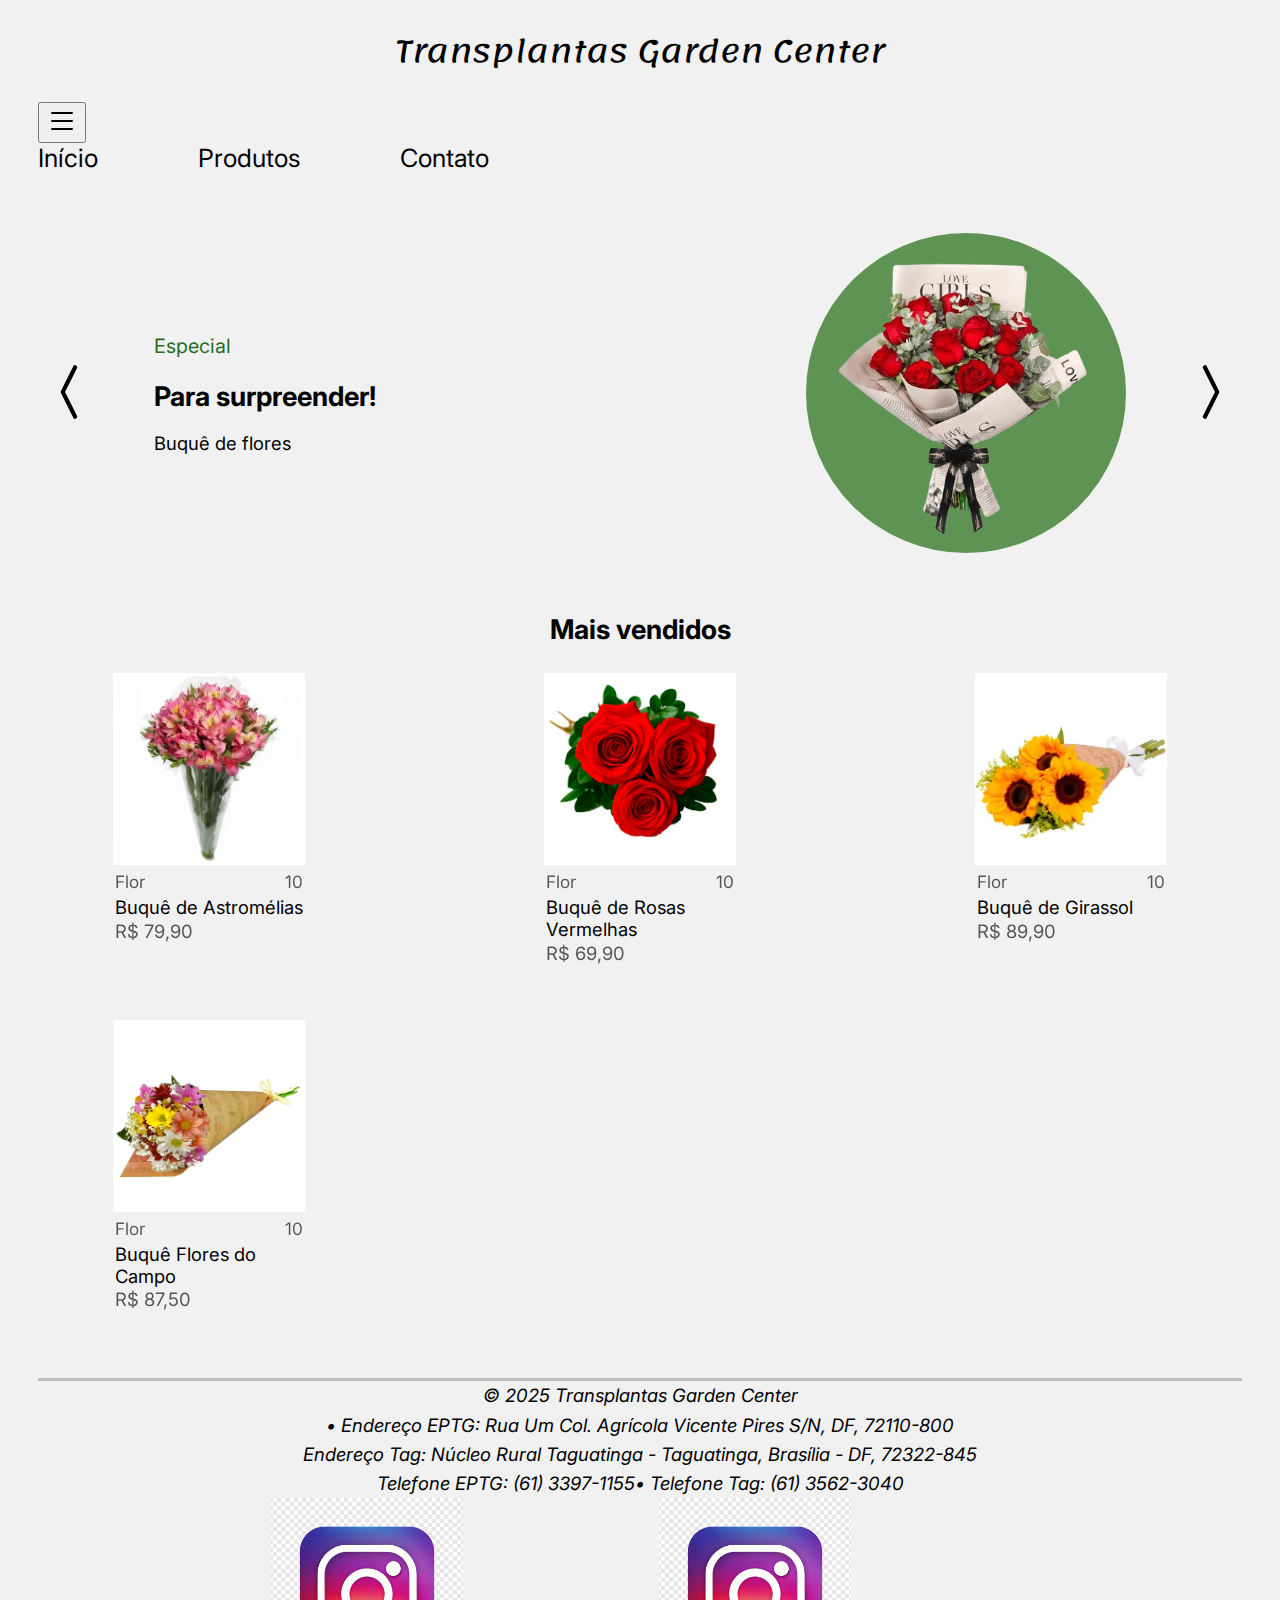
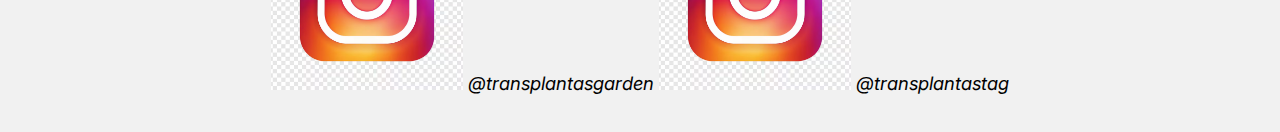
<file: index.html>
<!DOCTYPE html>
<html lang="pt-BR">
    <head>
        <meta charset="UTF-8">
        <meta name="viewport" content="width=device-width, initial-scale=1.0">
        <link rel="icon" href="img/logo.png">
        <title>Transplantas Garden Center</title>
        <link rel="preconnect" href="https://fonts.googleapis.com">
        <link rel="preconnect" href="https://fonts.gstatic.com" crossorigin>
        <link href="https://fonts.googleapis.com/css2?family=Inter:ital,opsz,wght@0,14..32,100..900;1,14..32,100..900&family=Lemonada:wght@300..700&display=swap" rel="stylesheet">
        <link rel="stylesheet" href="estilo/style.css">
    </head>

    <body>
        <div id="header-container"></div>
    <main>

        <section class="especial">
            <button id="backward_special" aria-label="backward special section">
                <svg xmlns="http://www.w3.org/2000/svg" width="66" height="66" fill="currentColor" class="bi-chevron-compact-left" viewBox="0 0 16 16">
                <path fill-rule="evenodd" d="M9.224 1.553a.5.5 0 0 1 .223.67L6.56 8l2.888 5.776a.5.5 0 1 1-.894.448l-3-6a.5.5 0 0 1 0-.448l3-6a.5.5 0 0 1 .67-.223"/>
                </svg>
            </button>
            
            <div class="smaller_div">
                <p class="emphasis">Especial</p>
                <h2>Para surpreender!</h2>
                <p id="especial_desc">Buquê de flores</p>
            </div>
            <div class="circle">
                <img src="img/rosasvermelhasjornal-removebg.png" alt="Buquê de Rosas Vermelhas - Amor no Jornal" id="especial_img">
            </div>
            <button id="forward_special" aria-label="forward special section">
                <svg xmlns="http://www.w3.org/2000/svg" width="66" height="66" fill="currentColor" class="bi-chevron-compact-right" viewBox="0 0 16 16">
                <path fill-rule="evenodd" d="M6.776 1.553a.5.5 0 0 1 .671.223l3 6a.5.5 0 0 1 0 .448l-3 6a.5.5 0 1 1-.894-.448L9.44 8 6.553 2.224a.5.5 0 0 1 .223-.671"/>
                </svg>
            </button>
            
        </section>
        <section class="mais-vendidos">
            <h2>Mais vendidos</h2>
        <div class="grid" id="mais_vendidos">
            <div class="produto">
                <img src="img/astromelias.webp" alt="Buquê de Astromélias">
                <div class="flex">
                    <p>Flor</p>
                    <p>10</p>
                </div>
                <p>Buquê de Astromélias</p>
                <p class="transparent">R$ 79,90</p>
            </div>
            <div class="produto">
                <img src="img/rosasvermelhas.webp" alt="Buquê de Rosas Vermelhas">
                <div class="flex">
                    <p>Flor</p>
                    <p>10</p>
                </div>
                <p>Buquê de Rosas Vermelhas</p>
                <p class="transparent">R$ 69,90</p>
            </div>
            <div class="produto">
                <img src="img/girassol.webp" alt="Buquê de Girassol">
                <div class="flex">
                    <p>Flor</p>
                    <p>10</p>
                </div>
                <p>Buquê de Girassol</p>
                <p class="transparent">R$ 89,90</p>
            </div>
            <div class="produto">
                <img src="img/floresdocampo.webp" alt="Flores do Campo">
                <div class="flex">
                    <p>Flor</p>
                    <p>10</p>
                </div>
                <p>Buquê Flores do Campo</p>
                <p class="transparent">R$ 87,50</p>
            </div>
        </div>
    </section>
    </main>
    
    <div id="footer-container"></div>

<script src="interatividade/script.js"></script>
<script src="interatividade/componentes.js"></script>
<script>

    async function carregarPagina() {
        await Promise.all([
            carregarComponente('componentes/header.html', '#header-container'),
            carregarComponente('componentes/footer.html', '#footer-container')
        ]);
    
        inicializarScripts();
    }
    
    carregarPagina();
</script>
</body>
</html>
</file>
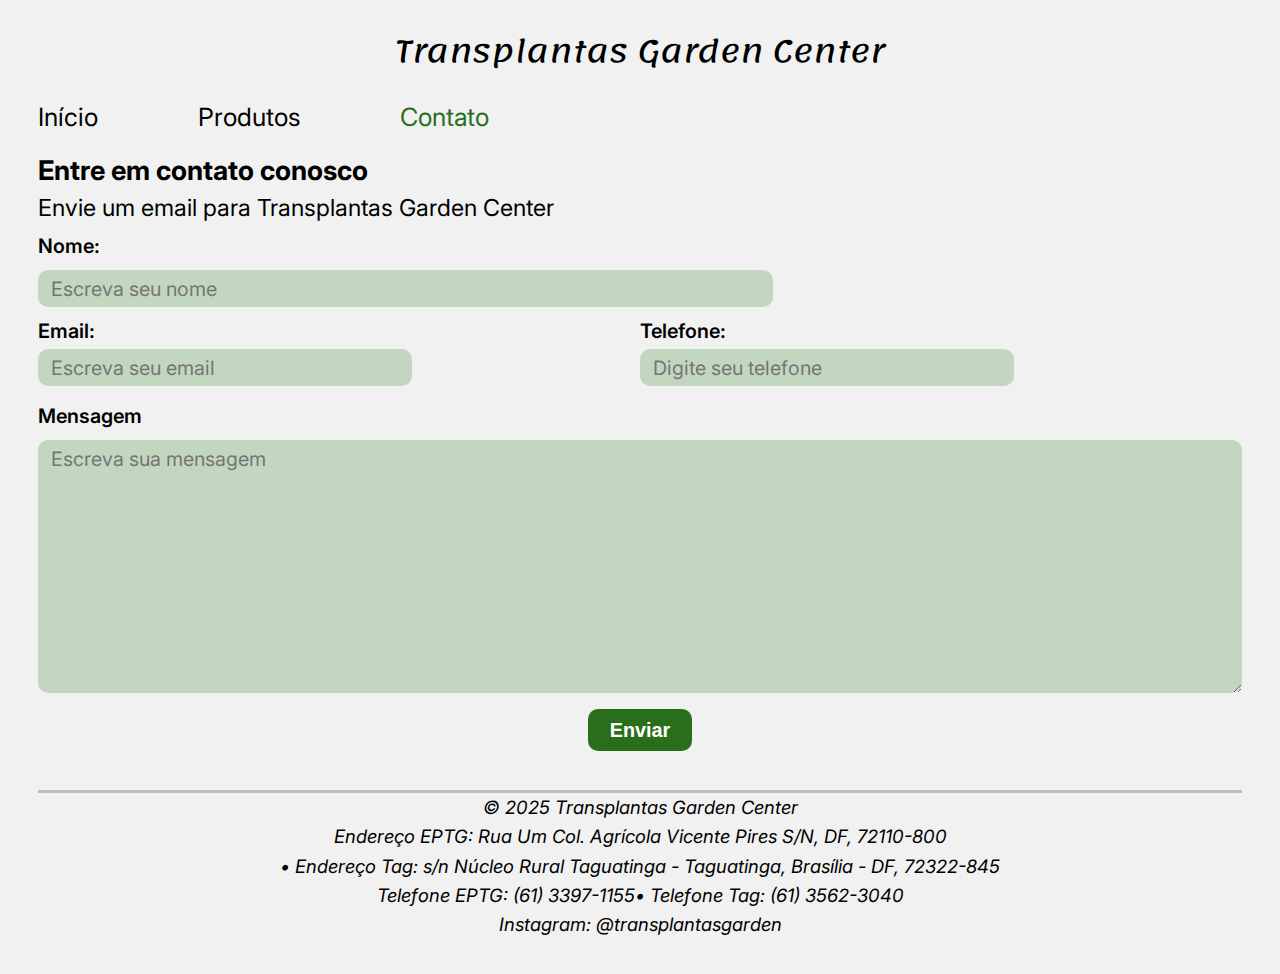
<file: contato.html>
<!DOCTYPE html>
<html lang="pt-BR">
<head>
    <meta charset="UTF-8">
    <meta name="viewport" content="width=device-width, initial-scale=1.0">
    <link rel="icon" href="img/logo.png">
    <title>Entre em contato</title>
    <link rel="preconnect" href="https://fonts.googleapis.com">
    <link rel="preconnect" href="https://fonts.gstatic.com" crossorigin>
    <link href="https://fonts.googleapis.com/css2?family=Inter:ital,opsz,wght@0,14..32,100..900;1,14..32,100..900&family=Lemonada:wght@300..700&display=swap" rel="stylesheet">
    <link rel="stylesheet" href="estilo/style.css">
</head>
<body>
    <header>
        <h1>Transplantas Garden Center</h1>
        <nav>
            <a href="index.html">Início</a>
            <a href="produtos.html">Produtos</a>
            <a href="contato.html" class="current_page">Contato</a>
        </nav>
    </header>
    <main>
        <h2>Entre em contato conosco</h2>
        <section>
            <h3>Envie um email para Transplantas Garden Center</h3>
            <form action="" class="send_email">
                <div class="email_info">
                    <label for="nome">Nome:</label>
                    <br>
                    <input type="text" name="nome" id="nome" placeholder="Escreva seu nome">
                </div>
                
                <div class="flex">
                    <div class="email_info">
                        <label for="email">Email:</label>
                        <br>
                        <input type="email" name="email" id="email" placeholder="Escreva seu email">
                    </div>
                    <div class="email_info">
                        <label for="telefone">Telefone:</label>
                        <br>
                        <input type="tel" name="telefone" id="telefone" placeholder="Digite seu telefone">
                    </div>
                </div>
                <div class="email_info">
                    <label for="mensagem">Mensagem</label>
                    <br>
                    <textarea name="mensagem" id="mensagem" cols="30" rows="10" placeholder="Escreva sua mensagem"></textarea>
                </div>
                <button type="submit">Enviar</button>
            </form>
        </section>
    </main>
    <footer>
        <address>
            <p>© 2025 Transplantas Garden Center</p>
            <div class="flex">
                <p>Endereço EPTG: <a href="https://www.google.com/maps/dir//St.+Hab.+Vicente+Pires+-+Vicente+Pires,+Bras%C3%ADlia+-+DF,+72005-305/@-15.8138006,-48.0912499,12z/data=!4m8!4m7!1m0!1m5!1m1!1s0x935a322c2bcf6f23:0x4d680353204a378c!2m2!1d-48.0088481!2d-15.8138161?entry=ttu&g_ep=EgoyMDI1MTAwOC4wIKXMDSoASAFQAw%3D%3D">Rua Um Col. Agrícola Vicente Pires S/N, DF, 72110-800</a></p>
                <p> • Endereço Tag: <a href="https://www.google.com/maps/dir//s%2Fn+N%C3%BAcleo+Rural+Taguatinga+-+Taguatinga,+Bras%C3%ADlia+-+DF,+72322-845/@-15.8377361,-48.1493215,12z/data=!4m8!4m7!1m0!1m5!1m1!1s0x935a333b88b04d79:0x7512dd5012634fe6!2m2!1d-48.0669197!2d-15.8377517?entry=ttu&g_ep=EgoyMDI1MTAwOC4wIKXMDSoASAFQAw%3D%3D">s/n Núcleo Rural Taguatinga - Taguatinga, Brasília - DF, 72322-845</a></p>
            </div>
            <div class="flex">
                <p>Telefone EPTG:<a href="tel:+556133971155"> (61) 3397-1155 </a></p>
                <p>• Telefone Tag: <a href="tel: +556135623040">(61) 3562-3040 </a></p>
            </div>
            <p>Instagram: <a href="https://www.instagram.com/transplantasgarden/">@transplantasgarden</a></p>
        </address>
    </footer>
</body>
</html>
</file>
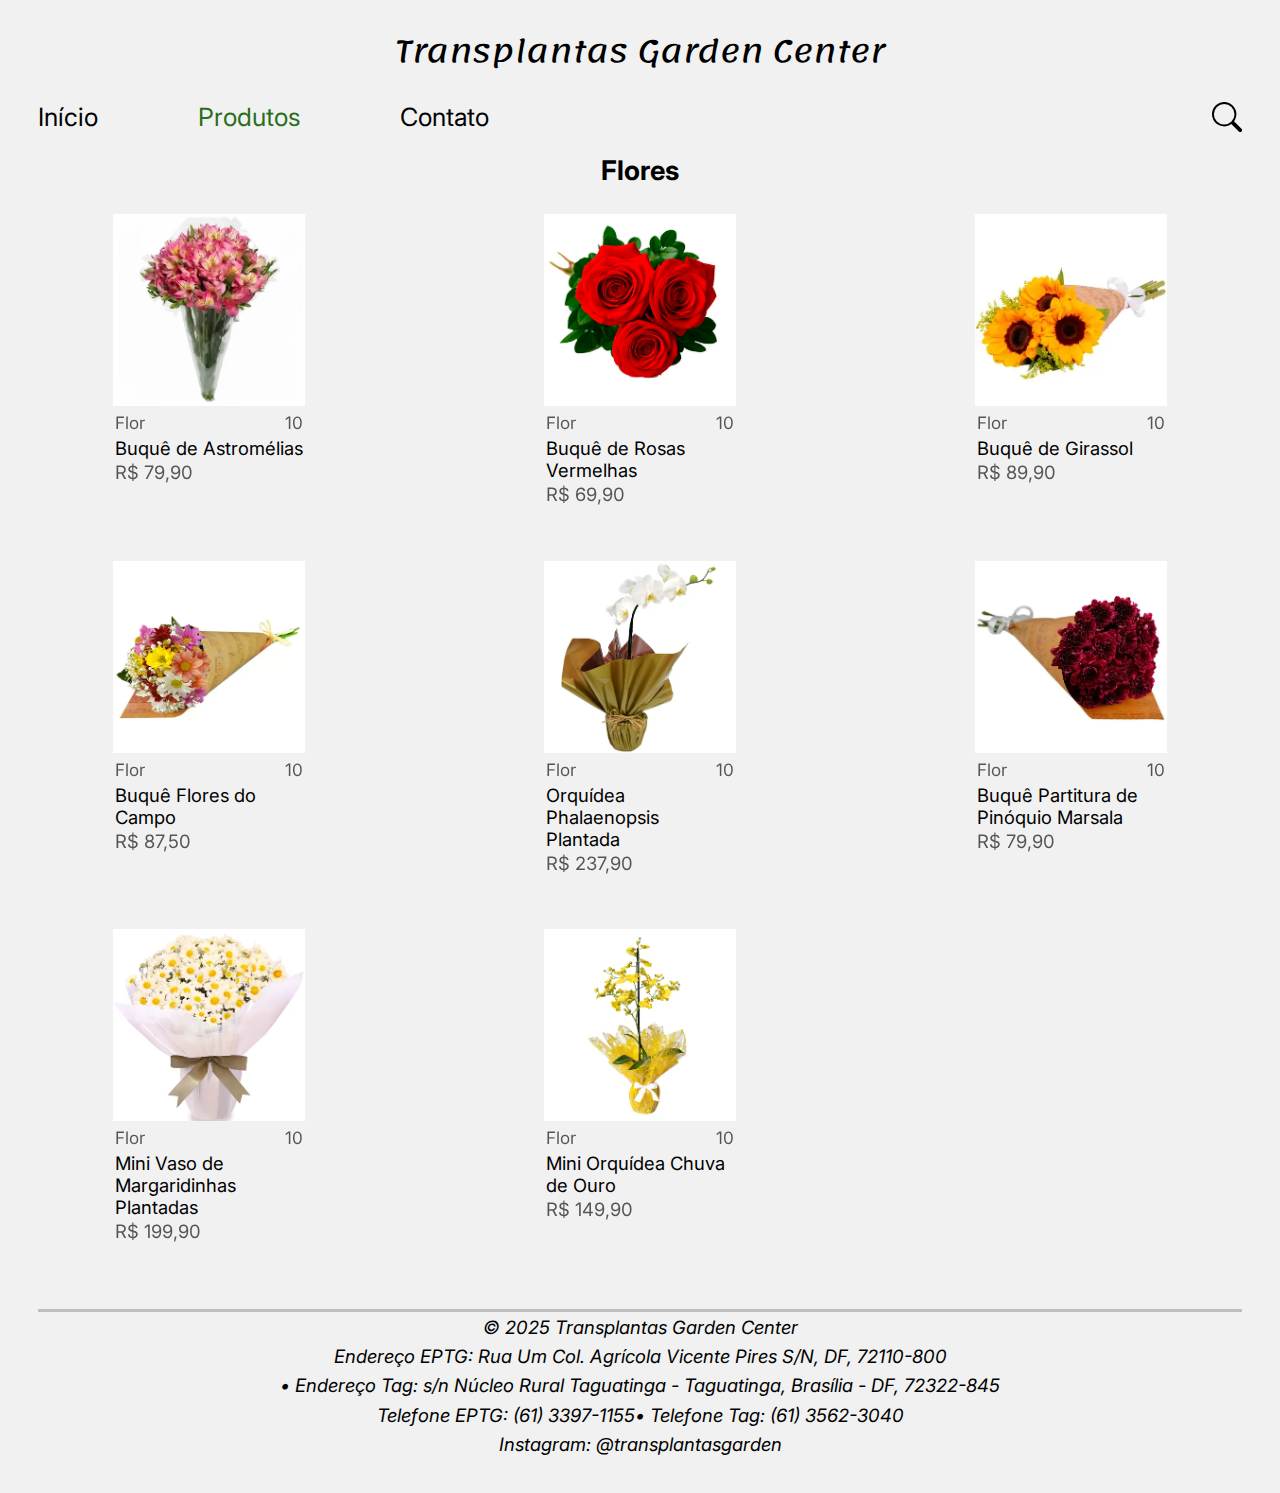
<file: produtos.html>
<!DOCTYPE html>
<html lang="pt-BR">
    <head>
        <meta charset="UTF-8">
        <meta name="viewport" content="width=device-width, initial-scale=1.0">
        <link rel="icon" href="img/logo.png">
        <title>Transplantas Garden Center - Produtos</title>
        <link rel="preconnect" href="https://fonts.googleapis.com">
        <link rel="preconnect" href="https://fonts.gstatic.com" crossorigin>
        <link href="https://fonts.googleapis.com/css2?family=Inter:ital,opsz,wght@0,14..32,100..900;1,14..32,100..900&family=Lemonada:wght@300..700&display=swap" rel="stylesheet">
        <link rel="stylesheet" href="estilo/style.css">
    </head>

    <body>
        <header>
        <h1>Transplantas Garden Center</h1>
        <nav>
            <a href ="index.html">Início</a>
            <a href ="produtos.html" class="current_page">Produtos</a>
            <a href ="contato.html">Contato</a>
            <svg xmlns="http://www.w3.org/2000/svg" width="30" height="30" fill="currentColor" class="bi bi-search" viewBox="0 0 16 16">
                <path d="M11.742 10.344a6.5 6.5 0 1 0-1.397 1.398h-.001q.044.06.098.115l3.85 3.85a1 1 0 0 0 1.415-1.414l-3.85-3.85a1 1 0 0 0-.115-.1zM12 6.5a5.5 5.5 0 1 1-11 0 5.5 5.5 0 0 1 11 0"/>
            </svg>
        </nav>
    </header>
    <main>
        <h2 class="center">Flores</h2>
        <section id="Flores" class="grid">
            <div class="produto">
                <img src="img/astromelias.webp" alt="Buquê de Astromélias">
                <div class="flex">
                    <p>Flor</p>
                    <p>10</p>
                </div>
                <p>Buquê de Astromélias</p>
                <p class="transparent">R$ 79,90</p>
            </div>
            <div class="produto">
                <img src="img/rosasvermelhas.webp" alt="Buquê de Rosas Vermelhas">
                <div class="flex">
                    <p>Flor</p>
                    <p>10</p>
                </div>
                <p>Buquê de Rosas Vermelhas</p>
                <p class="transparent">R$ 69,90</p>
            </div>
            <div class="produto">
                <img src="img/girassol.webp" alt="Buquê de Girassol">
                <div class="flex">
                    <p>Flor</p>
                    <p>10</p>
                </div>
                <p>Buquê de Girassol</p>
                <p class="transparent">R$ 89,90</p>
            </div>
            <div class="produto">
                <img src="img/floresdocampo.webp" alt="Flores do Campo">
                <div class="flex">
                    <p>Flor</p>
                    <p>10</p>
                </div>
                <p>Buquê Flores do Campo</p>
                <p class="transparent">R$ 87,50</p>
            </div>
            <div class="produto">
                <img src="img/orquidea-phalaenopsis.webp" alt="Orquídea Phalaenopsis Plantada">
                <div class="flex">
                    <p>Flor</p>
                    <p>10</p>
                </div>
                <p>Orquídea Phalaenopsis Plantada</p>
                <p class="transparent">R$ 237,90</p>
            </div>
            <div class="produto">
                <img src="img/pinoquio-marsala.webp" alt="Buquê Partitura de Pinóquio Marsala">
                <div class="flex">
                    <p>Flor</p>
                    <p>10</p>
                </div>
                <p>Buquê Partitura de Pinóquio Marsala</p>
                <p class="transparent">R$ 79,90</p>
            </div>
            <div class="produto">
                <img src="img/margarida.webp" alt="Mini Vaso de Margaridinhas Plantadas">
                <div class="flex">
                    <p>Flor</p>
                    <p>10</p>
                </div>
                <p>Mini Vaso de Margaridinhas Plantadas</p>
                <p class="transparent">R$ 199,90</p>
            </div>
            <div class="produto">
                <img src="img/mini-orquideas-ouro.webp" alt="Mini Orquídea Chuva de Ouro">
                <div class="flex">
                    <p>Flor</p>
                    <p>10</p>
                </div>
                <p>Mini Orquídea Chuva de Ouro</p>
                <p class="transparent">R$ 149,90</p>
            </div>
        </section>
    </main>
    
    <footer>
        <address>
            <p>© 2025 Transplantas Garden Center</p>
            <div class="flex">
                <p>Endereço EPTG: <a href="https://www.google.com/maps/dir//St.+Hab.+Vicente+Pires+-+Vicente+Pires,+Bras%C3%ADlia+-+DF,+72005-305/@-15.8138006,-48.0912499,12z/data=!4m8!4m7!1m0!1m5!1m1!1s0x935a322c2bcf6f23:0x4d680353204a378c!2m2!1d-48.0088481!2d-15.8138161?entry=ttu&g_ep=EgoyMDI1MTAwOC4wIKXMDSoASAFQAw%3D%3D">Rua Um Col. Agrícola Vicente Pires S/N, DF, 72110-800</a></p>
                <p> • Endereço Tag: <a href="https://www.google.com/maps/dir//s%2Fn+N%C3%BAcleo+Rural+Taguatinga+-+Taguatinga,+Bras%C3%ADlia+-+DF,+72322-845/@-15.8377361,-48.1493215,12z/data=!4m8!4m7!1m0!1m5!1m1!1s0x935a333b88b04d79:0x7512dd5012634fe6!2m2!1d-48.0669197!2d-15.8377517?entry=ttu&g_ep=EgoyMDI1MTAwOC4wIKXMDSoASAFQAw%3D%3D">s/n Núcleo Rural Taguatinga - Taguatinga, Brasília - DF, 72322-845</a></p>
            </div>
            <div class="flex">
                <p>Telefone EPTG:<a href="tel:+556133971155"> (61) 3397-1155 </a></p>
                <p>• Telefone Tag: <a href="tel: +556135623040">(61) 3562-3040 </a></p>
            </div>
            <p>Instagram: <a href="https://www.instagram.com/transplantasgarden/">@transplantasgarden</a></p>
        </address>
    </footer>
    <script src="script.js"></script>
</body>
</html>
</file>
<file: estilo/style.css>
:root{
    --background_color:#F1F1F1;
    --light_green_color: #C3D7C0;
    --regular_green_color: #5F9354;
    --dark_green_color: #296E1B;
    --brand_text_size: 3.4vh;
    --h2_text_size: 3vh;
    --navigation_text_size: 2.8vh;
    --h3_text_size: 2.6vh;
    --emphasis_text_size: 2.2vh;
    --regular_text_size: 2.05vh;
    --smaller_text_size: 1.9vh;
}

body{
    font-family: 'Inter', sans-serif, Helvetica;
    padding: 0% 3vw;
    margin: 0;
    background-color: var(--background_color);
}

h1{
    font-family: 'Lemonada', 'Franklin Gothic Medium', 'Arial Narrow', Arial, sans-serif;
    font-size: var(--brand_text_size);
    font-weight: 400;
    text-align: center;
}

header{
    background-color: var(--background_color);
    position: sticky;
    top: 0;
}

p{
    font-size: var(--regular_text_size);
}

a{
    text-decoration: none;
    font-size: var(--regular_text_size);
    color: #000;
}

a:hover{
    color: var(--dark_green_color);
}
a:focus{
    color: var(--dark_green_color);
}

nav{
    display: flex;
    gap: clamp(20px, 10%, 100px);
}

nav a{
    font-size: var(--navigation_text_size);
}

nav .current_page{
    color: var(--dark_green_color);
}

h2{
    font-size: var(--h2_text_size);
    font-weight: 700;
    margin-bottom: 0%;
}

h3{
    font-size: var(--h3_text_size);
    font-weight: 400;
    margin: 0.5% 0 1% 0;
}
div{
    width: 100%;
}

footer{
    text-align: center;
    margin: 3vw 0  3vw 0;
    border-top: solid;
    border-color: #bebebe;
}

footer .flex{
    justify-content: center;
    flex-wrap: wrap;
}

footer p{
    margin: 0.3% 0%;
}

img{
    width: 15vw;
}

nav svg{
    margin-left: auto;
}

.emphasis{
    font-size: var(--emphasis_text_size);
    color: var(--dark_green_color);
}

.flex{
    display: flex;
}

.grid{
    display: grid;
    grid-template-columns: repeat(auto-fit, minmax(210px, 1fr));
    grid-template-rows: auto auto;
}

.center{
    text-align: center;
}

.send_email label{
    font-size: var(--emphasis_text_size);
    font-weight: 600;
}

.send_email .email_info input{
    background-color: var(--light_green_color);
    font-size: var(--emphasis_text_size);
    border: none;
    border-radius: 10px;
    padding: 0.5vw 0vw 0.5vw 1vw;
    width: 60%;
    margin: 1% 0%;
    font-family: inherit;
}

.send_email .flex{
    height: fit-content;
    margin: 0% 0% 1% 0%;
}

.send_email .email_info textarea{
    background-color: var(--light_green_color);
    font-size: var(--emphasis_text_size);
    border: none;
    border-radius: 10px;
    padding: 0.5vw 0vw 0.5vw 1vw;
    width: 99%;
    margin: 1% 0%;
    font-family: inherit;
}

.send_email button{
    font-size: var(--emphasis_text_size);
    font-weight: 700;
    padding: 0.8% 1.8%;
    background-color: var(--dark_green_color);
    color: #fff;
    border-radius: 10px;
    border: none;
    display: block;
    margin: auto;
}

button:hover{
    background-color: #1e5513;
}
button:focus{
    background-color: #1e5513;
}

.produto{
    width: 15vw;
    padding: 3vh 0vh;
}

#Flores{
    column-gap: clamp(10px, 15%, 150px);
    width: 95%;
    justify-items: center;
    margin: auto;
}

.produto .flex{
    justify-content: space-between;
}

.produto .flex p{
    font-size: var(--smaller_text_size);
    opacity: 65%;
}

.produto p{
    margin: 1%;
}

.transparent{
    opacity: 65%;
}

#mais_vendidos{
    column-gap: clamp(10px, 15%, 150px);
    width: 95%;
    margin: auto;
    justify-items: center;
}

.especial{
    display: flex;
    justify-content: space-between;
    align-items: center;
    margin-top: 5%;
}
.smaller_div{
    width: 50%;
}

.bi-chevron-compact-right{
    margin-left: auto;
}
.bi-chevron-compact-left{
    margin-right: auto;
}

.circle{
    width: 25vw;
    background-color: var(--regular_green_color);
    align-content: center;
    text-align: center;
    border-radius: 13vw;
}

.circle img{
    width: 23vw;
}

.mais-vendidos h2{
    margin-top: 5%;
    text-align: center;
}

#forward_special{
    background: transparent;
    border: none;
    padding: 0;
    cursor: pointer;
}

#backward_special{
    background: transparent;
    border: none;
    padding: 0;
    cursor: pointer;
}

@media(max-width: 1600px){
    .circle{
        height: 25vw;
    }
}

@media(max-width: 768px){
    :root{
        --brand_text_size: 3.4vw;
        --h2_text_size: 3vw;
        --navigation_text_size: 2.8vw;
        --h3_text_size: 2.6vw;
        --emphasis_text_size: 2.2vw;
        --regular_text_size: 2.05vw;
        --smaller_text_size: 1.9vw;
    }
    .grid{
        grid-template-columns: repeat(auto-fit, minmax(150px, 1fr));
    }
    .flex{
        flex-wrap: wrap;
    }
    .send_email .email_info input{
        width: 80%;
        padding: 1vw 0vw 1vw 2vw;
        border-radius: 5px;
    }

    .send_email .email_info textarea{
        padding: 1vw 0vw 1vw 2vw;
        height: 20vh;
        border-radius: 5px;
    }
    .send_email button{
        padding: 1.8% 2.8%;
        border-radius: 5px;
    }
    .circle{
        height: 24vw;
    }
    img{
        width: 25vw;
    }
    .produto{
        width: 25vw;
    }
    .especial svg{
        height: 40px;
    }
    nav svg{
        height: 5vw;
    }
}

@media(max-width: 430px){
    .send_email .email_info textarea{
        height: 10vh;
    }
    .especial svg{
        height: 20px;
    }
    .grid{
        grid-template-columns: repeat(2, 1fr);
    }
}

/* === MENU DE PESQUISA === */
.search-box {
    display: flex;
    align-items: center;
    gap: 8px;
    background-color: white;
    padding: 5px 10px;
    border-radius: 20px;
    border: 1px solid #ccc;
}

.search-box input {
    border: none;
    outline: none;
    font-size: 14px;
    width: 160px;
}

.search-box svg {
    color: #555;
    cursor: pointer;
    transition: color 0.3s;
}

.search-box svg:hover {
    color: #007bff;
}

/* Responsividade */
@media (max-width: 600px) {
    .search-box input {
        width: 100px;
    }
}
</file>
